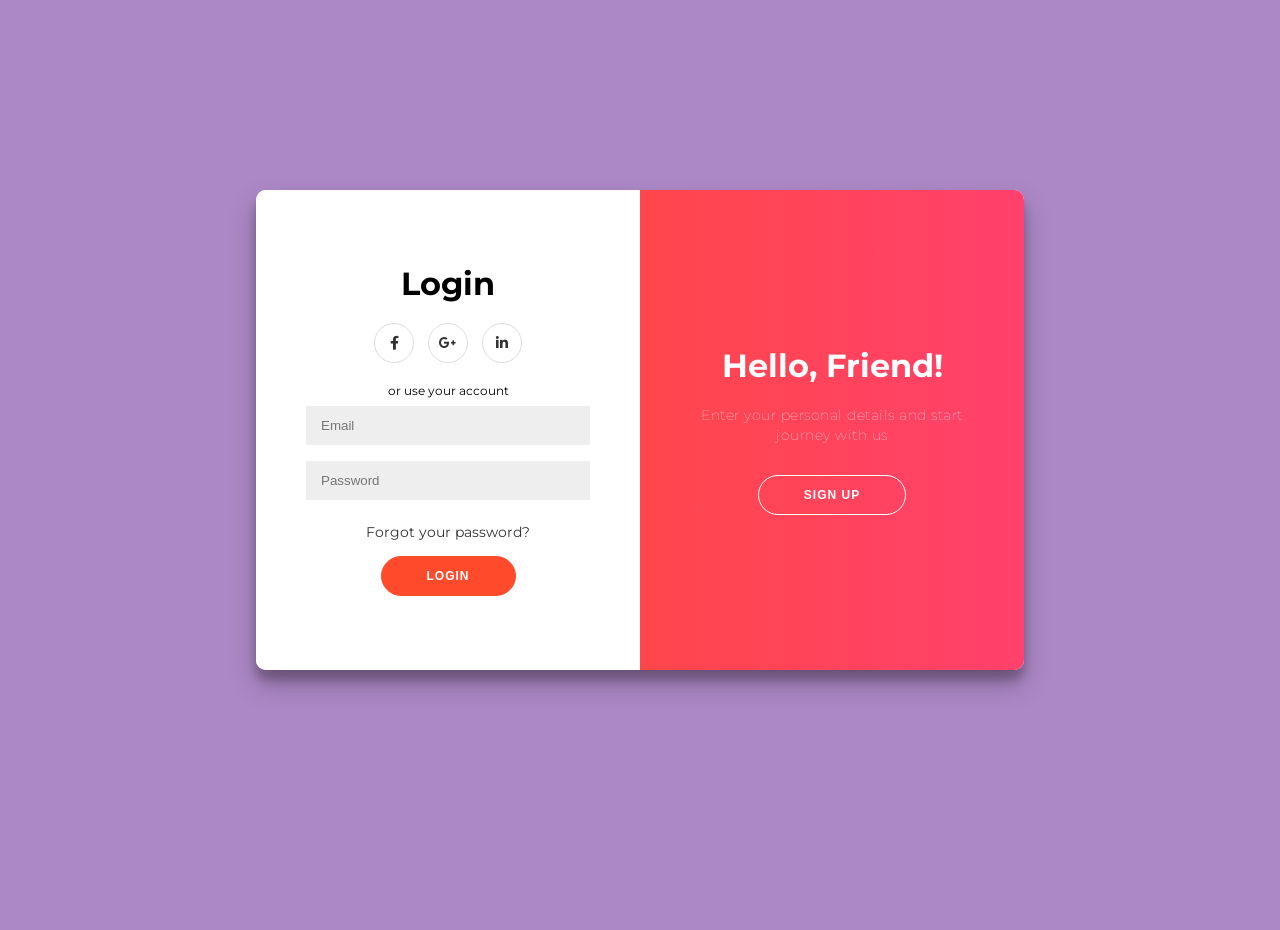
<file: 1.Original News Blogging/login page/login.html>
<!DOCTYPE html>
<html lang="en">

<head>
	<meta charset="UTF-8">
	<title>levaze project login page</title>
	<link rel='stylesheet' href='https://cdnjs.cloudflare.com/ajax/libs/font-awesome/5.14.0/css/all.min.css'>
	<link rel="stylesheet" href="./login.css">

</head>

<body>

	<div class="container" id="container">
		<div class="form-container sign-up-container">
			<form action="#">
				<h1>Create Account</h1>
				<div class="social-container">
					<a href="#" class="social"><i class="fab fa-facebook-f"></i></a>
					<a href="#" class="social"><i class="fab fa-google-plus-g"></i></a>
					<a href="#" class="social"><i class="fab fa-linkedin-in"></i></a>
				</div>
				<span>or use your email for registration</span>
				<input type="text" placeholder="Name" />
				<input type="email" placeholder="Email" />
				<input type="password" placeholder="Password" />
				<a href="/main page/index.html"><button>Sign Up</button></a>
			</form>
		</div>
		<div class="form-container sign-in-container">
			<form action="#">
				<h1>Login</h1>
				<div class="social-container">
					<a href="#" class="social"><i class="fab fa-facebook-f"></i></a>
					<a href="#" class="social"><i class="fab fa-google-plus-g"></i></a>
					<a href="#" class="social"><i class="fab fa-linkedin-in"></i></a>
				</div>
				<span>or use your account</span>
				<input type="email" placeholder="Email" />
				<input type="password" placeholder="Password" />
				<a href="#">Forgot your password?</a>
				<button>Login</button>
			</form>
		</div>
		<div class="overlay-container">
			<div class="overlay">
				<div class="overlay-panel overlay-left">
					<h1>Welcome Back!</h1>
					<p>To keep connected with us please login with your personal info</p>
					<button class="ghost" id="signIn">Sign In</button>
				</div>
				<div class="overlay-panel overlay-right">
					<h1>Hello, Friend!</h1>
					<p>Enter your personal details and start journey with us</p>
					<button class="ghost" id="signUp">Sign Up</button>
				</div>
			</div>
		</div>
	</div>

	<script src="./login.js"></script>

</body>

</html>
</file>
<file: 1.Original News Blogging/login page/login.css>
@import url('https://fonts.googleapis.com/css?family=Montserrat:400,800');

* {
	box-sizing: border-box;
}

body {
	background: #AD88C6;
	 

	display: flex;
	justify-content: center;
	align-items: center;
	flex-direction: column;
	font-family: 'Montserrat', sans-serif;
	height: 100vh;
	margin: -20px 0 50px;
}

h1 {
	font-weight: bold;
	margin: 0;
}

h2 {
	text-align: center;
}

p {
	font-size: 14px;
	font-weight: 100;
	line-height: 20px;
	letter-spacing: 0.5px;
	margin: 20px 0 30px;
}

span {
	font-size: 12px;
}

a {
	color: #333;
	font-size: 14px;
	text-decoration: none;
	margin: 15px 0;
}

button {
	border-radius: 20px;
	border: 1px solid #FF4B2B;
	background-color: #FF4B2B;
	color: #FFFFFF;
	font-size: 12px;
	font-weight: bold;
	padding: 12px 45px;
	letter-spacing: 1px;
	text-transform: uppercase;
	transition: transform 80ms ease-in;
}

button:active {
	transform: scale(0.95);
}

button:focus {
	outline: none;
}

button.ghost {
	background-color: transparent;
	border-color: #FFFFFF;
}

form {
	background-color: #FFFFFF;
	display: flex;
	align-items: center;
	justify-content: center;
	flex-direction: column;
	padding: 0 50px;
	height: 100%;
	text-align: center;
}

input {
	background-color: #eee;
	border: none;
	padding: 12px 15px;
	margin: 8px 0;
	width: 100%;
}

.container {
	background-color: #fff;
	border-radius: 10px;
  	box-shadow: 0 14px 28px rgba(0,0,0,0.25), 
			0 10px 10px rgba(0,0,0,0.22);
	position: relative;
	overflow: hidden;
	width: 768px;
	max-width: 100%;
	min-height: 480px;
}

.form-container {
	position: absolute;
	top: 0;
	height: 100%;
	transition: all 0.6s ease-in-out;
}

.sign-in-container {
	left: 0;
	width: 50%;
	z-index: 2;
}

.container.right-panel-active .sign-in-container {
	transform: translateX(100%);
}

.sign-up-container {
	left: 0;
	width: 50%;
	opacity: 0;
	z-index: 1;
}

.container.right-panel-active .sign-up-container {
	transform: translateX(100%);
	opacity: 1;
	z-index: 5;
	animation: show 0.6s;
}

@keyframes show {
	0%, 49.99% {
		opacity: 0;
		z-index: 1;
	}
	
	50%, 100% {
		opacity: 1;
		z-index: 5;
	}
}

.overlay-container {
	position: absolute;
	top: 0;
	left: 50%;
	width: 50%;
	height: 100%;
	overflow: hidden;
	transition: transform 0.6s ease-in-out;
	z-index: 100;
}

.container.right-panel-active .overlay-container{
	transform: translateX(-100%);
}

.overlay {
	background: #FF416C;
	background: -webkit-linear-gradient(to right, #FF4B2B, #FF416C);
	background: linear-gradient(to right, #FF4B2B, #FF416C);
	background-repeat: no-repeat;
	background-size: cover;
	background-position: 0 0;
	color: #FFFFFF;
	position: relative;
	left: -100%;
	height: 100%;
	width: 200%;
  	transform: translateX(0);
	transition: transform 0.6s ease-in-out;
}

.container.right-panel-active .overlay {
  	transform: translateX(50%);
}

.overlay-panel {
	position: absolute;
	display: flex;
	align-items: center;
	justify-content: center;
	flex-direction: column;
	padding: 0 40px;
	text-align: center;
	top: 0;
	height: 100%;
	width: 50%;
	transform: translateX(0);
	transition: transform 0.6s ease-in-out;
}

.overlay-left {
	transform: translateX(-20%);
}

.container.right-panel-active .overlay-left {
	transform: translateX(0);
}

.overlay-right {
	right: 0;
	transform: translateX(0);
}

.container.right-panel-active .overlay-right {
	transform: translateX(20%);
}

.social-container {
	margin: 20px 0;
}

.social-container a {
	border: 1px solid #DDDDDD;
	border-radius: 50%;
	display: inline-flex;
	justify-content: center;
	align-items: center;
	margin: 0 5px;
	height: 40px;
	width: 40px;
}

footer {
    background-color: #222;
    color: #fff;
    font-size: 14px;
    bottom: 0;
    position: fixed;
    left: 0;
    right: 0;
    text-align: center;
    z-index: 999;
}

footer p {
    margin: 10px 0;
}

footer i {
    color: red;
}

footer a {
    color: #3c97bf;
    text-decoration: none;
}
</file>
